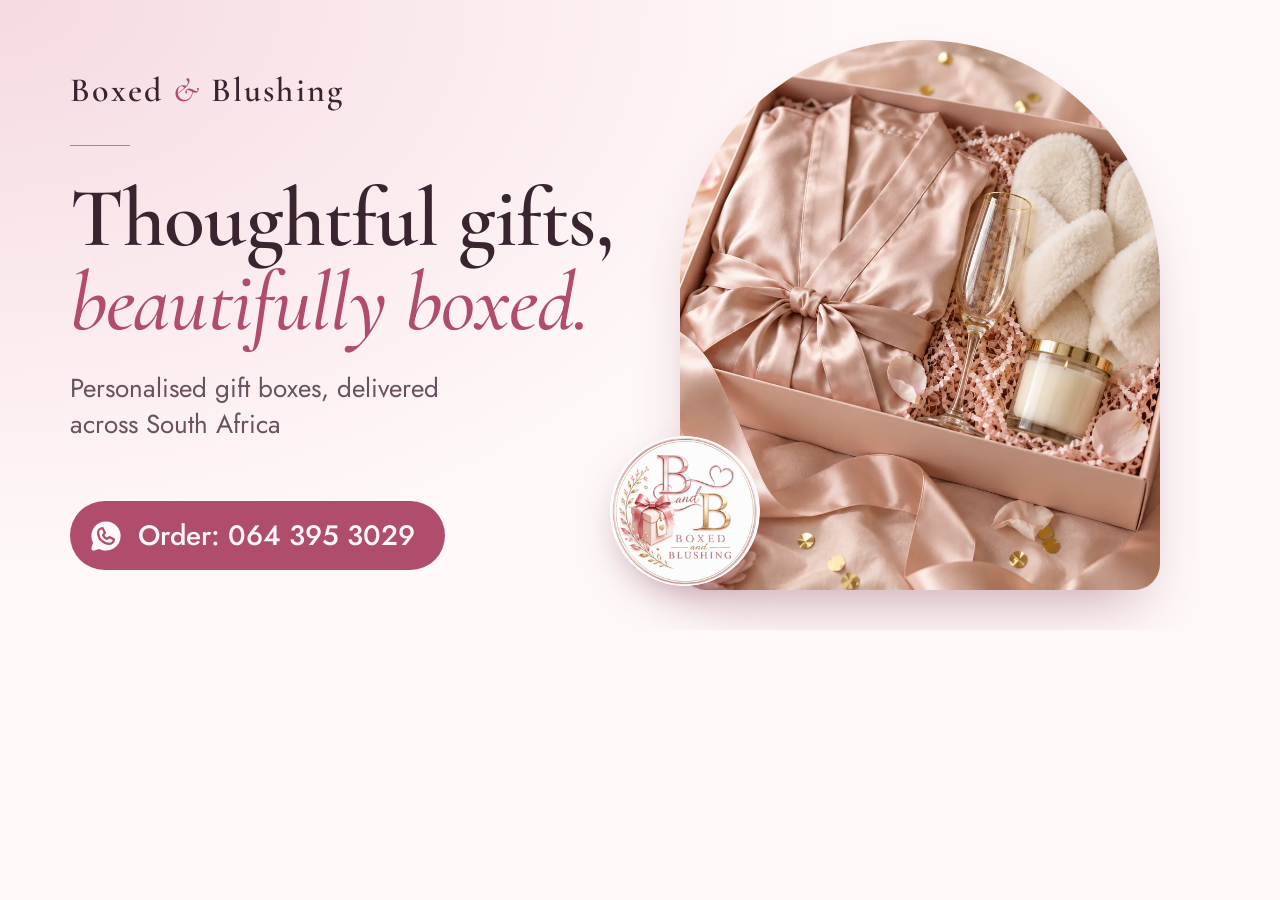
<file: tools/og.html>
<!doctype html>
<html lang="en">
<head>
<meta charset="utf-8">
<title>OG image</title>
<link href="https://fonts.googleapis.com/css2?family=Cormorant+Garamond:ital,wght@0,600;1,500&family=Jost:wght@400;500&display=swap" rel="stylesheet">
<style>
  html, body { margin: 0; width: 1200px; height: 630px; overflow: hidden; background: #fff8f8; }
  .card { position: relative; width: 1200px; height: 630px; overflow: hidden; color: #3a2430; font-family: Jost, sans-serif;
    background: radial-gradient(70% 90% at 0% 0%, #f5dbe1, #fbecef 60%, #fff8f8); }
  .photo { position: absolute; right: 40px; top: 40px; width: 480px; height: 550px; object-fit: cover; border-radius: 240px 240px 26px 26px;
    box-shadow: 0 30px 60px -24px rgba(120, 50, 75, 0.45); }
  .seal { position: absolute; right: 440px; bottom: 44px; width: 150px; height: 150px; border-radius: 50%; box-shadow: 0 16px 40px -14px rgba(120, 50, 75, 0.5); }
  .copy { position: absolute; left: 70px; top: 70px; width: 600px; }
  .brand { font-family: "Cormorant Garamond", serif; font-weight: 600; font-size: 34px; letter-spacing: 0.06em; }
  .brand em { font-style: italic; font-weight: 500; color: #b14d6c; }
  .rule { width: 60px; height: 1px; background: #b88d4f; margin: 34px 0 30px; }
  h1 { margin: 0; font-family: "Cormorant Garamond", serif; font-weight: 600; font-size: 84px; line-height: 1.0; letter-spacing: -0.01em; }
  h1 em { font-style: italic; font-weight: 500; color: #b14d6c; }
  .sub { margin-top: 26px; font-size: 26px; line-height: 1.4; color: #6b5060; width: 430px; }
  .cta { position: absolute; left: 70px; bottom: 60px; display: inline-flex; align-items: center; gap: 14px; padding: 14px 30px 14px 18px; border-radius: 999px;
    background: #b14d6c; color: #fff7f8; font-size: 28px; font-weight: 500; }
  .cta svg { width: 36px; height: 36px; }
</style>
</head>
<body>
  <div class="card">
    <img class="photo" src="../assets/img/hero-box.webp" alt="">
    <img class="seal" src="../assets/img/logo-badge.png" alt="">
    <div class="copy">
      <div class="brand">Boxed <em>&amp;</em> Blushing</div>
      <div class="rule"></div>
      <h1>Thoughtful gifts, <em>beautifully boxed.</em></h1>
      <p class="sub">Personalised gift boxes, delivered across South Africa</p>
    </div>
    <div class="cta">
      <svg viewBox="0 0 256 256" fill="currentColor" aria-hidden="true"><path d="M152.58,145.23l23,11.48A24,24,0,0,1,152,176a72.08,72.08,0,0,1-72-72A24,24,0,0,1,99.29,80.46l11.48,23L101,118a8,8,0,0,0-.73,7.51,56.47,56.47,0,0,0,30.15,30.15A8,8,0,0,0,138,155ZM232,128A104,104,0,0,1,79.12,219.82L45.07,231.17a16,16,0,0,1-20.24-20.24l11.35-34.05A104,104,0,1,1,232,128Zm-40,24a8,8,0,0,0-4.42-7.16l-32-16a8,8,0,0,0-8,.5l-14.69,9.8a40.55,40.55,0,0,1-16-16l9.8-14.69a8,8,0,0,0,.5-8l-16-32A8,8,0,0,0,104,64a40,40,0,0,0-40,40,88.1,88.1,0,0,0,88,88A40,40,0,0,0,192,152Z"/></svg>
      Order: 064 395 3029
    </div>
  </div>
</body>
</html>
</file>
